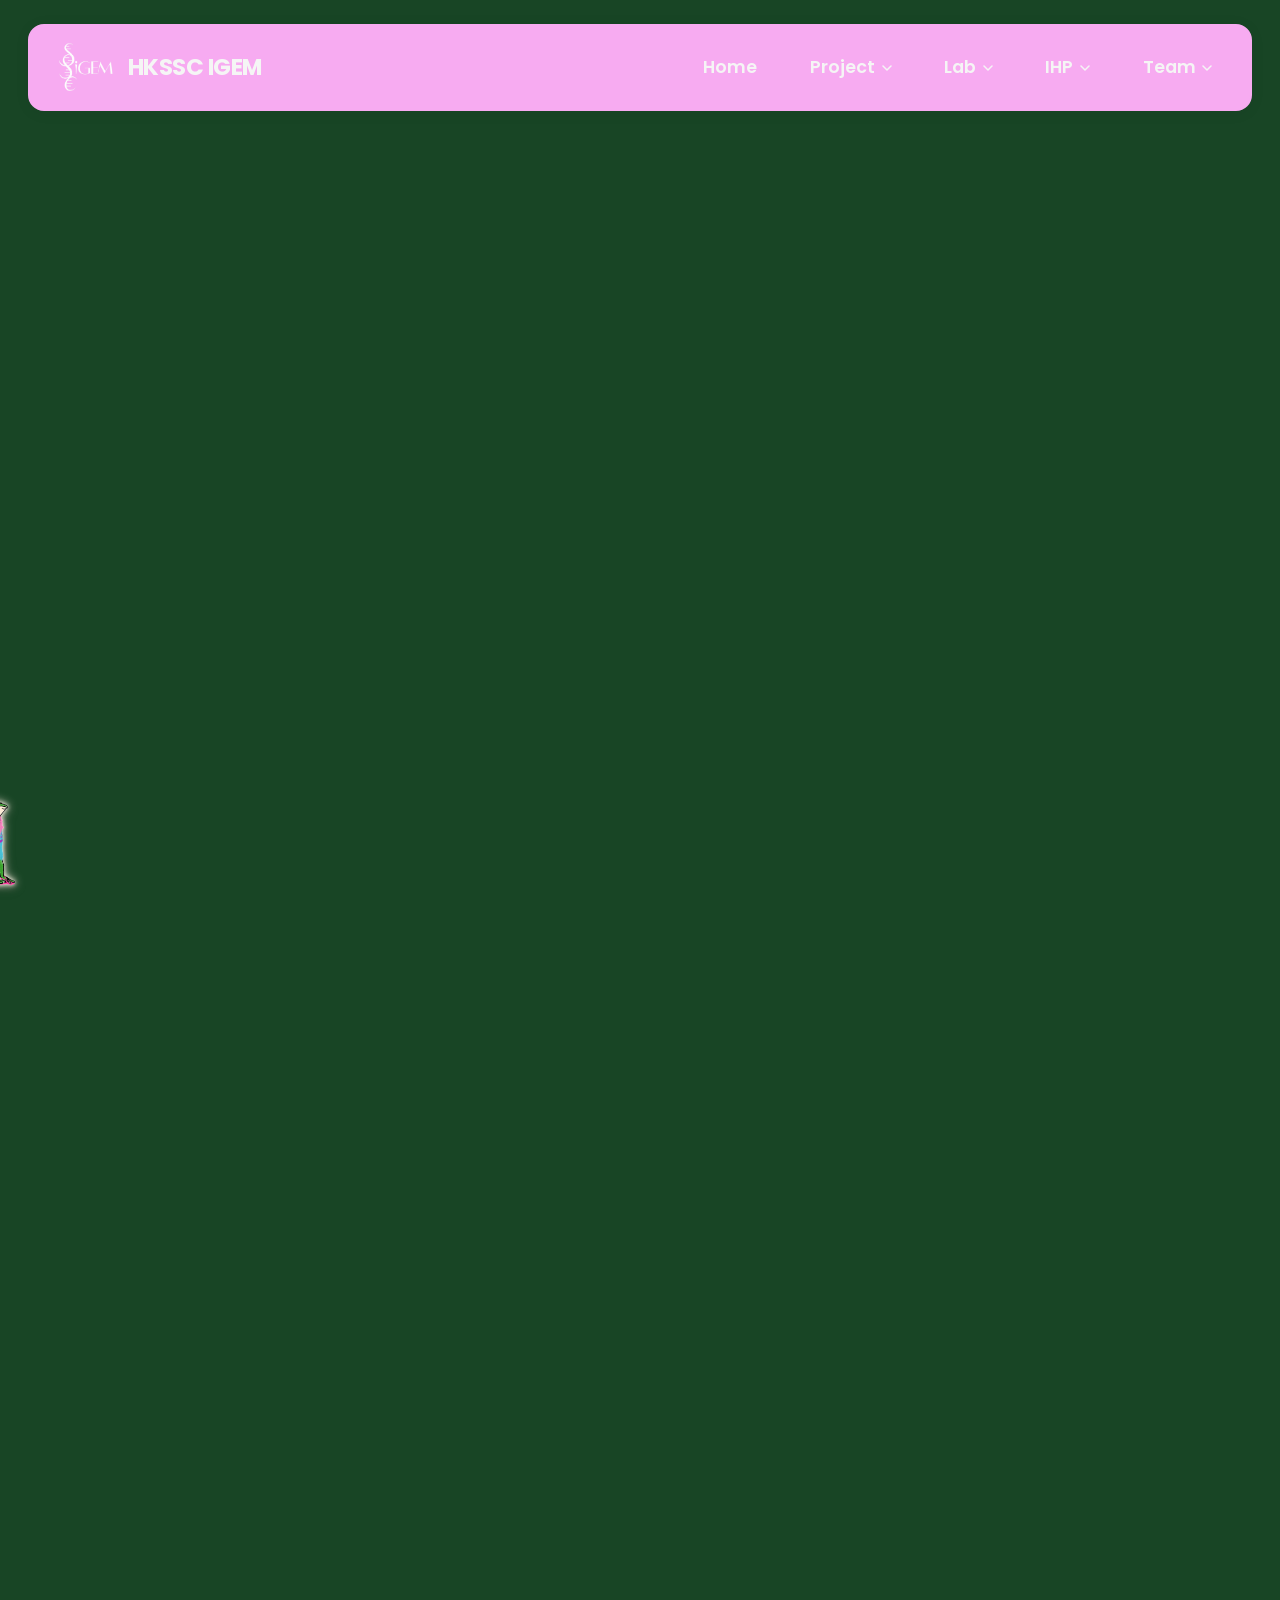
<file: index.html>
<!DOCTYPE html>
<html lang="en">
<head>
  <meta charset="UTF-8">
  <meta name="viewport" content="width=device-width, initial-scale=1.0">
  <title>iGEM Wiki</title>
  <link rel="stylesheet" href="style.css">
</head>
<body>

  <div id="progressBar">
    <img id="progressIcon" src="" alt="">
  </div>

  <div class="nav-fixed" id="navbar">
    <div class="nav-component">
      <div class="nav-container" id="navContainer">

        <a href="index.html" class="nav-brand">
          <img src="logo.png" alt="Team Logo" class="nav-logo">
          <span class="nav-title"></span>
        </a>

        <div class="nav-menu-wrapper" id="navMenu">

          <a href="#" class="nav-link">Home</a>

          <div class="nav-dropdown">
            <button class="nav-dropdown-toggle">
              Project
              <svg class="nav-dropdown-arrow" viewBox="0 0 10 10">
                <path d="M1 3l4 4 4-4" stroke="currentColor" stroke-width="1.5" fill="none" stroke-linecap="round" stroke-linejoin="round"/>
              </svg>
            </button>
            <div class="nav-dropdown-menu">
              <a href="#" class="nav-dropdown-link">Description</a>
              <a href="#" class="nav-dropdown-link">Contribution</a>
              <a href="#" class="nav-dropdown-link">Safety</a>
            </div>
          </div>

          <div class="nav-dropdown">
            <button class="nav-dropdown-toggle">
              Lab
              <svg class="nav-dropdown-arrow" viewBox="0 0 10 10">
                <path d="M1 3l4 4 4-4" stroke="currentColor" stroke-width="1.5" fill="none" stroke-linecap="round" stroke-linejoin="round"/>
              </svg>
            </button>
            <div class="nav-dropdown-menu">
              <a href="#" class="nav-dropdown-link">Engineering</a>
              <a href="#" class="nav-dropdown-link">Modelling</a>
              <a href="#" class="nav-dropdown-link">Parts</a>
              <a href="#" class="nav-dropdown-link">Results</a>
            </div>
          </div>

          <div class="nav-dropdown">
            <button class="nav-dropdown-toggle">
              IHP
              <svg class="nav-dropdown-arrow" viewBox="0 0 10 10">
                <path d="M1 3l4 4 4-4" stroke="currentColor" stroke-width="1.5" fill="none" stroke-linecap="round" stroke-linejoin="round"/>
              </svg>
            </button>
            <div class="nav-dropdown-menu">
              <a href="#" class="nav-dropdown-link">IHP</a>
              <a href="#" class="nav-dropdown-link">Education</a>
              <a href="#" class="nav-dropdown-link">Software</a>
            </div>
          </div>

          <div class="nav-dropdown">
            <button class="nav-dropdown-toggle">
              Team
              <svg class="nav-dropdown-arrow" viewBox="0 0 10 10">
                <path d="M1 3l4 4 4-4" stroke="currentColor" stroke-width="1.5" fill="none" stroke-linecap="round" stroke-linejoin="round"/>
              </svg>
            </button>
            <div class="nav-dropdown-menu">
              <a href="members.html" class="nav-dropdown-link">Members</a>
              <a href="#" class="nav-dropdown-link">Attribution</a>
            </div>
          </div>
        </div>

        <button class="nav-hamburger" id="navHamburger" aria-label="Toggle menu">
          <span class="nav-hamburger-line"></span>
          <span class="nav-hamburger-line"></span>
          <span class="nav-hamburger-line"></span>
        </button>
      </div>
    </div>
  </div>

  <script src="theme.js"></script>
  <script>
    document.querySelector('.nav-title').textContent = window.APP_TITLE;

    (function () {
      var bar     = document.getElementById('progressBar');
      var icon    = document.getElementById('progressIcon');
      var ticking = false;

      var frames   = window.PROGRESS_ICONS || [];
      var step     = window.PROGRESS_STEP || 170;
      var advances = window.PROGRESS_ADVANCES || 0;

      frames.forEach(function (src) {
        var img = new Image();
        img.src = src;
      });

      if (frames.length) {
        icon.src = frames[0];
        icon.dataset.idx = '0';
      }

      function updateWidth() {
        var scrollTop = window.scrollY;
        var docHeight = document.documentElement.scrollHeight - window.innerHeight;
        var pct = docHeight > 0 ? (scrollTop / docHeight) * 100 : 0;
        bar.style.width = Math.min(pct, 100) + '%';

        if (frames.length) {
          var stepCount = advances > 0 && docHeight > 0
            ? Math.floor((scrollTop / docHeight) * advances)
            : Math.floor(scrollTop / step);
          var idx = stepCount % frames.length;
          if (icon.dataset.idx !== String(idx)) {
            icon.src = frames[idx];
            icon.dataset.idx = String(idx);
          }
        }

        ticking = false;
      }

      function onScroll() {
        if (!ticking) {
          window.requestAnimationFrame(updateWidth);
          ticking = true;
        }
      }

      updateWidth();
      window.addEventListener('scroll', onScroll, { passive: true });
    })();

    (function () {
      var hamburger = document.getElementById('navHamburger');
      var menu = document.getElementById('navMenu');
      var container = document.getElementById('navContainer');

      hamburger.addEventListener('click', function () {
        var isOpen = menu.classList.toggle('show');
        container.classList.toggle('menu-open', isOpen);
      });
    })();

    (function () {
      document.querySelectorAll('.nav-dropdown').forEach(function (dd) {
        var toggle = dd.querySelector('.nav-dropdown-toggle');
        toggle.addEventListener('click', function (e) {
          if (window.innerWidth <= 991 || window.matchMedia('(hover: none), (pointer: coarse), (any-pointer: coarse)').matches) {
            e.preventDefault();
            var isOpen = dd.classList.toggle('open');
            toggle.setAttribute('aria-expanded', String(isOpen));
          }
        });
      });
    })();
  </script>

</body>
</html>
</file>
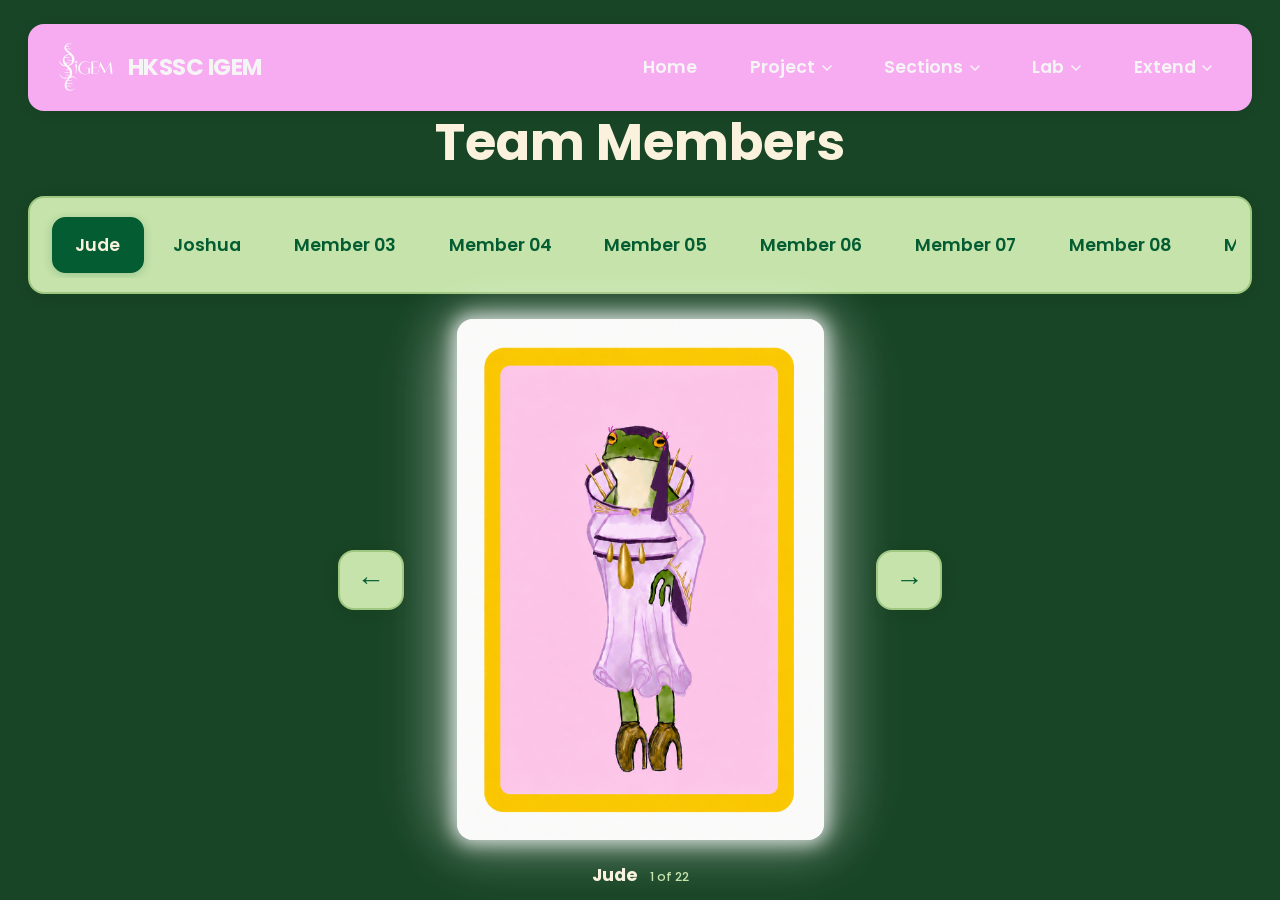
<file: members.html>
<!DOCTYPE html>
<html lang="en">
<head>
  <meta charset="UTF-8">
  <meta name="viewport" content="width=device-width, initial-scale=1.0">
  <title>Team Members - iGEM Wiki</title>
  <link rel="stylesheet" href="style.css">
</head>
<body class="members-page">

  <div class="nav-fixed" id="navbar">
    <div class="nav-component">
      <div class="nav-container" id="navContainer">

        <a href="index.html" class="nav-brand">
          <img src="logo.png" alt="Team Logo" class="nav-logo">
          <span class="nav-title"></span>
        </a>

        <div class="nav-menu-wrapper" id="navMenu">

          <a href="index.html" class="nav-link">Home</a>

          <div class="nav-dropdown">
            <button class="nav-dropdown-toggle">
              Project
              <svg class="nav-dropdown-arrow" viewBox="0 0 10 10">
                <path d="M1 3l4 4 4-4" stroke="currentColor" stroke-width="1.5" fill="none" stroke-linecap="round" stroke-linejoin="round"/>
              </svg>
            </button>
            <div class="nav-dropdown-menu">
              <a href="#" class="nav-dropdown-link">Team</a>
              <a href="#" class="nav-dropdown-link">Members</a>
              <a href="#" class="nav-dropdown-link">Description</a>
            </div>
          </div>

          <div class="nav-dropdown">
            <button class="nav-dropdown-toggle">
              Sections
              <svg class="nav-dropdown-arrow" viewBox="0 0 10 10">
                <path d="M1 3l4 4 4-4" stroke="currentColor" stroke-width="1.5" fill="none" stroke-linecap="round" stroke-linejoin="round"/>
              </svg>
            </button>
            <div class="nav-dropdown-menu">
              <a href="#" class="nav-dropdown-link">Engineering</a>
              <a href="#" class="nav-dropdown-link">iHP</a>
              <a href="#" class="nav-dropdown-link">Education</a>
              <a href="#" class="nav-dropdown-link">Safety</a>
              <a href="#" class="nav-dropdown-link">Contribution</a>
            </div>
          </div>

          <div class="nav-dropdown">
            <button class="nav-dropdown-toggle">
              Lab
              <svg class="nav-dropdown-arrow" viewBox="0 0 10 10">
                <path d="M1 3l4 4 4-4" stroke="currentColor" stroke-width="1.5" fill="none" stroke-linecap="round" stroke-linejoin="round"/>
              </svg>
            </button>
            <div class="nav-dropdown-menu">
              <a href="#" class="nav-dropdown-link">Modeling</a>
              <a href="#" class="nav-dropdown-link">Parts</a>
              <a href="#" class="nav-dropdown-link">Results</a>
              <a href="#" class="nav-dropdown-link">Software</a>
            </div>
          </div>

          <div class="nav-dropdown">
            <button class="nav-dropdown-toggle">
              Extend
              <svg class="nav-dropdown-arrow" viewBox="0 0 10 10">
                <path d="M1 3l4 4 4-4" stroke="currentColor" stroke-width="1.5" fill="none" stroke-linecap="round" stroke-linejoin="round"/>
              </svg>
            </button>
            <div class="nav-dropdown-menu">
              <a href="members.html" class="nav-dropdown-link">Team Members</a>
              <a href="#" class="nav-dropdown-link">Attribution</a>
            </div>
          </div>
        </div>

        <button class="nav-hamburger" id="navHamburger" aria-label="Toggle menu">
          <span class="nav-hamburger-line"></span>
          <span class="nav-hamburger-line"></span>
          <span class="nav-hamburger-line"></span>
        </button>
      </div>
    </div>
  </div>

  <main class="cards-page">
    <div class="cards-page-header">
      <h1>Team Members</h1>
    </div>

    <section class="member-browser" id="memberBrowser" aria-label="Team member card browser">
      <div class="member-picker-shell">
        <div class="member-name-list" id="memberNameList" role="tablist" aria-label="Choose a team member"></div>
      </div>

      <div class="member-carousel">
        <button class="carousel-nav carousel-nav--previous" id="previousMember" type="button" aria-label="Show previous team member">
          <span aria-hidden="true">&#8592;</span>
        </button>

        <div class="cards-grid" id="cardsGrid" aria-live="polite"></div>

        <button class="carousel-nav carousel-nav--next" id="nextMember" type="button" aria-label="Show next team member">
          <span aria-hidden="true">&#8594;</span>
        </button>
      </div>

      <div class="member-carousel-footer">
        <div class="member-current">
          <strong id="activeMemberName">Jude</strong>
          <span id="memberPosition">1 of 22</span>
        </div>
      </div>
    </section>
  </main>

  <script src="theme.js"></script>
  <script>
    document.querySelector('.nav-title').textContent = window.APP_TITLE;

    /* ── mobile hamburger ── */
    (function () {
      var hamburger = document.getElementById('navHamburger');
      var menu = document.getElementById('navMenu');
      var container = document.getElementById('navContainer');
      hamburger.addEventListener('click', function () {
        var isOpen = menu.classList.toggle('show');
        container.classList.toggle('menu-open', isOpen);
      });
    })();

    /* ── mobile dropdown accordion ── */
    (function () {
      document.querySelectorAll('.nav-dropdown').forEach(function (dd) {
        dd.querySelector('.nav-dropdown-toggle').addEventListener('click', function (e) {
          if (window.innerWidth <= 991 || window.matchMedia('(hover: none), (pointer: coarse), (any-pointer: coarse)').matches) {
            e.preventDefault();
            var isOpen = dd.classList.toggle('open');
            this.setAttribute('aria-expanded', String(isOpen));
          }
        });
      });
    })();
  </script>

  <script>
    /* ── generate the 22-member card carousel ── */
    var members = [{
      name: 'Jude',
      department: 'Software',
      introduction: 'Hi, I\'m Jude from Software. I love to read, code, and spend time outdoors. Don\'t worry, I never forget to touch grass! Hope you like this wiki!',
      photo: 'jude-photo.jpg',
      cardFront: 'member-card-front.png',
      cardBack: 'jude-card-back.png',
      cardBackAlt: 'Illustrated frog character card for Jude'
    }, {
      name: 'Joshua',
      department: 'Software',
      introduction: 'Hey, I am Joshua, a member of the software team. I like to read, write, play video games, and freeload on iGEM work (joking).',
      photo: 'joshua-photo.jpg',
      cardFront: 'member-card-front.png',
      cardBack: 'jude-card-back.png',
      cardBackAlt: 'Illustrated frog character card back for Joshua'
    }];
    var placeholderIndex;

    function formatMemberNumber(number) {
      return number < 10 ? '0' + number : String(number);
    }

    for (placeholderIndex = 3; placeholderIndex <= 22; placeholderIndex++) {
      members.push({
        name: 'Member ' + formatMemberNumber(placeholderIndex),
        department: 'Profile coming soon',
        introduction: 'This teammate\'s card will be revealed soon.'
      });
    }

    var grid = document.getElementById('cardsGrid');
    var nameList = document.getElementById('memberNameList');
    var memberBrowser = document.getElementById('memberBrowser');
    var previousButton = document.getElementById('previousMember');
    var nextButton = document.getElementById('nextMember');
    var activeMemberName = document.getElementById('activeMemberName');
    var memberPosition = document.getElementById('memberPosition');
    var reduceMotion = window.matchMedia('(prefers-reduced-motion: reduce)').matches;
    var currentMemberIndex = 0;
    var cards = [];
    var nameButtons = [];

    members.forEach(function (member, index) {
      var i = index + 1;
      var card = document.createElement('div');
      card.className = 'pokecard';
      card.setAttribute('role', 'button');
      card.setAttribute('tabindex', index === 0 ? '0' : '-1');
      card.setAttribute('aria-pressed', 'false');
      card.setAttribute('aria-hidden', index === 0 ? 'false' : 'true');

      if (member.photo) {
        card.className += ' pokecard--profile';
        if (member.cardBack) {
          card.className += ' pokecard--custom-back';
        }
        card.setAttribute('aria-label', 'Flip ' + member.name + '\'s member card');
        card.innerHTML =
          '<div class="pokecard-inner">' +
            '<div class="pokecard-back">' +
              (member.cardBack
                ? '<img class="member-card-art" src="'+ member.cardBack +'" alt="'+ member.cardBackAlt +'" draggable="false">'
                : '<div class="pokeball-top"></div><div class="pokeball-band"></div><div class="pokeball-circle"></div><div class="pokeball-dots"></div>') +
            '</div>' +
            '<div class="pokecard-front">' +
              '<img class="member-card-art" src="'+ member.cardFront +'" alt="" draggable="false">' +
              '<div class="member-photo-frame">' +
                '<img src="'+ member.photo +'" alt="'+ member.name +', '+ member.department +' team member" loading="lazy" decoding="async" draggable="false">' +
              '</div>' +
              '<div class="member-profile-copy">' +
                '<div class="member-profile-name">'+ member.name +'</div>' +
                '<div class="member-profile-role">'+ member.department +'</div>' +
                '<p class="member-profile-intro">'+ member.introduction +'</p>' +
              '</div>' +
            '</div>' +
          '</div>';
      } else {
        card.setAttribute('aria-label', 'Flip ' + member.name + '\'s card');
        card.innerHTML =
          '<div class="pokecard-inner">' +
            '<div class="pokecard-back">' +
              '<div class="pokeball-top"></div>' +
              '<div class="pokeball-band"></div>' +
              '<div class="pokeball-circle"></div>' +
              '<div class="pokeball-dots"></div>' +
            '</div>' +
            '<div class="pokecard-front">' +
              '<div class="card-avatar" style="background:hsl('+ (i * 18) +',65%,55%)">' +
                '<span>'+ formatMemberNumber(i) +'</span>' +
              '</div>' +
              '<div class="card-name">'+ member.name +'</div>' +
              '<div class="card-role">'+ member.department +'</div>' +
              '<div class="card-tagline">'+ member.introduction +'</div>' +
            '</div>' +
          '</div>';
      }

      if (index === 0) {
        card.className += ' is-active';
      }

      grid.appendChild(card);
      cards.push(card);

      var nameButton = document.createElement('button');
      nameButton.className = 'member-name-button';
      nameButton.type = 'button';
      nameButton.id = 'member-tab-' + index;
      nameButton.setAttribute('role', 'tab');
      nameButton.setAttribute('aria-selected', index === 0 ? 'true' : 'false');
      nameButton.setAttribute('aria-controls', 'cardsGrid');
      nameButton.setAttribute('tabindex', index === 0 ? '0' : '-1');
      nameButton.textContent = member.name;
      nameButton.addEventListener('click', function () {
        showMember(index, index >= currentMemberIndex ? 1 : -1);
      });
      nameList.appendChild(nameButton);
      nameButtons.push(nameButton);
    });

    function showMember(index, direction) {
      var nextIndex = (index + members.length) % members.length;
      var activeCard;
      var animationClass = direction < 0 ? 'card-enter-previous' : 'card-enter-next';

      if (nextIndex === currentMemberIndex && cards[nextIndex].classList.contains('is-active')) {
        return;
      }

      cards.forEach(function (card, cardIndex) {
        var isActive = cardIndex === nextIndex;
        card.classList.remove('is-active', 'card-enter-next', 'card-enter-previous', 'flipped');
        card.style.transform = '';
        card.setAttribute('aria-hidden', isActive ? 'false' : 'true');
        card.setAttribute('aria-pressed', 'false');
        card.setAttribute('tabindex', isActive ? '0' : '-1');
      });

      nameButtons.forEach(function (button, buttonIndex) {
        var isSelected = buttonIndex === nextIndex;
        button.setAttribute('aria-selected', isSelected ? 'true' : 'false');
        button.setAttribute('tabindex', isSelected ? '0' : '-1');
      });

      activeCard = cards[nextIndex];
      activeCard.classList.add('is-active');
      if (!reduceMotion) {
        activeCard.classList.add(animationClass);
      }

      currentMemberIndex = nextIndex;
      activeMemberName.textContent = members[nextIndex].name;
      memberPosition.textContent = (nextIndex + 1) + ' of ' + members.length;
      nameButtons[nextIndex].scrollIntoView({
        behavior: reduceMotion ? 'auto' : 'smooth',
        block: 'nearest',
        inline: 'nearest'
      });
    }

    previousButton.addEventListener('click', function () {
      showMember(currentMemberIndex - 1, -1);
    });

    nextButton.addEventListener('click', function () {
      showMember(currentMemberIndex + 1, 1);
    });

    memberBrowser.addEventListener('keydown', function (e) {
      var moveNameFocus = e.target && e.target.getAttribute && e.target.getAttribute('role') === 'tab';

      if (e.key === 'ArrowLeft') {
        e.preventDefault();
        showMember(currentMemberIndex - 1, -1);
      } else if (e.key === 'ArrowRight') {
        e.preventDefault();
        showMember(currentMemberIndex + 1, 1);
      } else if (e.key === 'Home') {
        e.preventDefault();
        showMember(0, -1);
      } else if (e.key === 'End') {
        e.preventDefault();
        showMember(members.length - 1, 1);
      }

      if (moveNameFocus && (e.key === 'ArrowLeft' || e.key === 'ArrowRight' || e.key === 'Home' || e.key === 'End')) {
        nameButtons[currentMemberIndex].focus();
      }
    });

    /* ── 3D tilt on cursor position (desktop only) ── */
    var hasHover = window.matchMedia('(hover: hover)').matches;

    document.querySelectorAll('.pokecard').forEach(function (card) {
      if (hasHover) {
        card.addEventListener('mousemove', function (e) {
          var rect = this.getBoundingClientRect();
          var x = e.clientX - rect.left - rect.width / 2;
          var y = e.clientY - rect.top - rect.height / 2;
          var rX = (y / rect.height) * -10;
          var rY = (x / rect.width) * 10;
          this.style.transform = 'perspective(800px) rotateX('+ rX +'deg) rotateY('+ rY +'deg) scale(1.03)';
        });

        card.addEventListener('mouseleave', function () {
          this.style.transform = 'perspective(800px) rotateX(0) rotateY(0) scale(1)';
        });
      }

      function toggleCard() {
        var isFlipped = this.classList.toggle('flipped');
        this.setAttribute('aria-pressed', String(isFlipped));
      }

      card.addEventListener('click', toggleCard);
      card.addEventListener('keydown', function (e) {
        if (e.key === 'Enter' || e.key === ' ') {
          e.preventDefault();
          toggleCard.call(this);
        }
      });
    });
  </script>

</body>
</html>
</file>
<file: style.css>
@import url('https://fonts.googleapis.com/css2?family=Poppins:wght@400;500;600;700&display=swap');

/* ─── Fallback defaults (overridden by theme.js) ─── */
:root {
  --nav-bg: #faf2dD;
  --nav-border: #e4dcc0;
  --nav-text: #1a1a1a;
  --nav-accent: #ff9140;
  --nav-accent-hover: #ef7919;
  --nav-accent-light: #ffc053;
  --nav-title: #045c32;
  --nav-hover-bg: #fff8e7;
}

/* ─── Reset ─── */
* {
  margin: 0;
  padding: 0;
  box-sizing: border-box;
}

body {
  font-family: 'Poppins', sans-serif;
  background: #184525;
  background-attachment: fixed;
  min-height: 200vh;
  overflow-x: hidden;
  -webkit-font-smoothing: antialiased;
  -moz-osx-font-smoothing: grayscale;
}

body.members-page {
  width: 100%;
  height: 100dvh;
  min-height: 100dvh;
  overflow: hidden;
}

/* ─── Progress Bar ─── */
#progressBar {
  position: fixed;
  bottom: env(safe-area-inset-bottom, 0px);
  left: 0;
  height: 5px;
  width: 0%;
  background: var(--progress-color, var(--nav-accent));
  transition: width 0.2s ease;
  z-index: 1001;
  box-shadow: 0 0 10px var(--progress-color, var(--nav-accent)),
              0 0 20px var(--progress-color, var(--nav-accent)),
              0 0 40px var(--progress-color, var(--nav-accent));
}

#progressIcon {
  position: absolute;
  bottom: 14px;
  right: 4px;
  transform: translateX(50%);
  width: auto;
  height: 88px;
  pointer-events: none;
  filter: drop-shadow(0 0 2px rgba(255, 248, 231, 0.95))
          drop-shadow(0 0 4px rgba(255, 248, 231, 0.8))
          drop-shadow(0 2px 3px rgba(0, 0, 0, 0.3));
}

@media (max-width: 600px) {
  #progressIcon { height: 64px; }
}

/* ─── Navbar fixed wrapper ─── */
.nav-fixed {
  position: fixed;
  top: 0;
  left: 0;
  right: 0;
  z-index: 999;
}

/* ─── Nav component (centering) ─── */
.nav-component {
  max-width: 84rem;
  margin: 1.5rem auto 0;
  padding: 0 1.75rem;
  position: relative;
}

/* ─── Floating pill container ─── */
.nav-container {
  border: 2px solid var(--nav-border);
  background: var(--nav-bg);
  border-radius: 1rem;
  display: flex;
  align-items: center;
  justify-content: space-between;
  padding: 0.85rem 0.9rem 0.85rem 1.75rem;
  position: relative;
  transition: border-radius 0.25s, border-color 0.25s, box-shadow 0.3s;
  box-shadow: 0 2px 16px rgba(0, 0, 0, 0.05);
}

/* ─── Brand (logo + title) ─── */
.nav-brand {
  display: flex;
  align-items: center;
  gap: 0.85rem;
  text-decoration: none;
  flex-shrink: 0;
}

.nav-logo {
  width: auto;
  height: 3.5rem;
  max-width: 6.5rem;
  object-fit: contain;
}

.nav-title {
  color: var(--nav-title);
  font-family: 'Poppins', sans-serif;
  font-weight: 700;
  font-size: 1.45rem;
  white-space: nowrap;
  line-height: 1.2;
  letter-spacing: -0.02em;
}

/* ─── Menu wrapper ─── */
.nav-menu-wrapper {
  display: flex;
  align-items: center;
  justify-content: center;
  gap: 0.35rem;
  height: 100%;
  font-family: 'Poppins', sans-serif;
  font-weight: 600;
  font-size: 1.1rem;
}

/* ─── Simple nav link ─── */
.nav-link {
  font-family: 'Poppins', sans-serif;
  color: var(--nav-text);
  background: transparent;
  border: 2px solid transparent;
  border-radius: 0.85rem;
  padding: 0.9rem 1.35rem;
  text-decoration: none;
  line-height: 1.3;
  transition: transform 0.2s cubic-bezier(0.34, 1.56, 0.64, 1),
              background-color 0.3s,
              color 0.3s,
              border-color 0.3s,
              box-shadow 0.3s;
  white-space: nowrap;
}

.nav-link:hover {
  background: var(--nav-accent-hover);
  color: var(--nav-bg);
  border-color: var(--nav-accent-hover);
  transform: scale(1.06) translateY(-2px);
  box-shadow: 0 0 28px rgba(255, 255, 255, 0.75);
}

/* ─── Dropdown wrapper ─── */
.nav-dropdown {
  position: relative;
}

/* ─── Dropdown toggle ─── */
.nav-dropdown-toggle {
  font-family: 'Poppins', sans-serif;
  display: flex;
  align-items: center;
  gap: 0.4rem;
  background: transparent;
  border: 2px solid transparent;
  border-radius: 0.85rem;
  padding: 0.9rem 1.35rem;
  color: var(--nav-text);
  font-weight: 600;
  font-size: 1.1rem;
  cursor: pointer;
  line-height: 1.3;
  white-space: nowrap;
  transition: transform 0.2s cubic-bezier(0.34, 1.56, 0.64, 1),
              background-color 0.3s,
              color 0.3s,
              border-color 0.3s,
              box-shadow 0.3s;
}

.nav-dropdown-toggle:hover {
  background: var(--nav-accent-hover);
  color: var(--nav-bg);
  border-color: var(--nav-accent-hover);
  transform: scale(1.06) translateY(-2px);
  box-shadow: 0 0 28px rgba(255, 255, 255, 0.75);
}

.nav-dropdown-arrow {
  width: 10px;
  height: 10px;
  transition: transform 0.3s ease;
}

.nav-dropdown:hover .nav-dropdown-arrow {
  transform: rotate(180deg);
}

/* ─── Dropdown bridge ─── */
.nav-dropdown::after {
  content: '';
  position: absolute;
  top: 100%;
  left: 0;
  width: 100%;
  height: 10px;
  background: transparent;
  z-index: 1003;
}

/* ─── Dropdown menu (iGEM-style: orange bg, cream text) ─── */
.nav-dropdown-menu {
  position: absolute;
  top: calc(100% + 8px);
  left: 0;
  z-index: 1002;
  border: 2px solid var(--nav-accent-hover);
  background: var(--nav-accent-hover);
  border-radius: 0.85rem;
  min-width: 14rem;
  padding: 0.5rem 0;
  opacity: 0;
  transform: translateY(-4px);
  pointer-events: none;
  transition: opacity 0.25s ease, transform 0.25s ease;
  box-shadow: 0 12px 32px rgba(0, 0, 0, 0.12);
}

.nav-dropdown:hover .nav-dropdown-menu {
  opacity: 1;
  transform: translateY(0);
  pointer-events: auto;
}

/* Touch devices use a persistent tap-to-toggle state instead of hover. */
@media (hover: none), (pointer: coarse), (any-pointer: coarse) {
  .nav-dropdown:hover .nav-dropdown-arrow {
    transform: none;
  }

  .nav-dropdown:hover .nav-dropdown-menu {
    opacity: 0;
    transform: translateY(-4px);
    pointer-events: none;
  }

  .nav-dropdown.open .nav-dropdown-arrow {
    transform: rotate(180deg);
  }

  .nav-dropdown.open .nav-dropdown-menu {
    opacity: 1;
    transform: translateY(0);
    pointer-events: auto;
  }
}

.nav-dropdown-link {
  font-family: 'Poppins', sans-serif;
  display: block;
  padding: 0.7rem 1.5rem;
  color: var(--nav-bg);
  text-decoration: none;
  font-weight: 500;
  font-size: 0.95rem;
  transition: color 0.25s, background-color 0.25s, padding-left 0.25s;
  white-space: nowrap;
}

.nav-dropdown-link:hover {
  background: rgba(0, 0, 0, 0.15);
  padding-left: 1.9rem;
}

/* ─── Hamburger ─── */
.nav-hamburger {
  display: none;
  flex-direction: column;
  justify-content: center;
  align-items: flex-end;
  gap: var(--h-gap, 0.4rem);
  border: none;
  background: none;
  cursor: pointer;
  padding: 0.5rem;
  z-index: 1001;
  --h-thickness: 0.15rem;
  --h-gap: 0.4rem;
}

.nav-hamburger-line {
  display: block;
  width: 26px;
  height: var(--h-thickness);
  background: var(--nav-text);
  border-radius: 0.1rem;
  transition: all 0.25s ease;
}

.nav-hamburger-line:nth-child(2) {
  width: 65%;
}

.nav-hamburger-line:nth-child(3) {
  width: 85%;
}

.nav-hamburger:hover .nav-hamburger-line:nth-child(2) {
  width: 80%;
}

.nav-hamburger:hover .nav-hamburger-line:nth-child(3) {
  width: 65%;
}

/* ─── Mobile (≤991px) ─── */
@media (max-width: 991px) {
  .nav-component {
    max-width: none;
    margin-top: 0.5rem;
    padding: 0 1.25rem;
  }

  .nav-container {
    padding: 0.7rem 1.2rem;
    border-radius: 0.85rem;
  }

  .nav-container.menu-open {
    border-bottom-color: transparent;
    border-bottom-left-radius: 0;
    border-bottom-right-radius: 0;
  }

  .nav-logo {
    height: 2.75rem;
    max-width: 5.5rem;
  }

  .nav-title {
    font-size: 1.2rem;
  }

  .nav-hamburger {
    display: flex;
  }

  .nav-menu-wrapper {
    display: none;
    position: absolute;
    top: 100%;
    left: -2px;
    right: -2px;
    border: 2px solid var(--nav-border);
    border-top: none;
    background: var(--nav-bg);
    border-radius: 0 0 0.85rem 0.85rem;
    flex-direction: column;
    align-items: stretch;
    padding: 0.5rem 1.2rem 1.2rem;
    gap: 0;
    z-index: 1000;
    max-height: 85vh;
    overflow-y: auto;
  }

  .nav-menu-wrapper.show {
    display: flex;
  }

  .nav-link {
    border: none;
    border-bottom: 1.5px solid var(--nav-border);
    border-radius: 0;
    padding: 0.95rem 0.4rem;
    font-size: 1.15rem;
  }

  .nav-link:hover {
    background: transparent;
    color: var(--nav-accent);
    border-color: var(--nav-border);
    box-shadow: none;
    transform: none;
  }

  .nav-dropdown-toggle {
    border: none;
    border-bottom: 1.5px solid var(--nav-border);
    border-radius: 0;
    padding: 0.95rem 0.4rem;
    font-size: 1.15rem;
    width: 100%;
    justify-content: space-between;
  }

  .nav-dropdown-toggle:hover {
    background: transparent;
    color: var(--nav-accent);
    border-color: var(--nav-border);
    box-shadow: none;
    transform: none;
  }

  .nav-dropdown::after {
    display: none;
  }

  .nav-dropdown-arrow {
    width: 13px;
    height: 13px;
  }

  .nav-dropdown-menu {
    position: static;
    border: none;
    background: var(--nav-bg);
    box-shadow: none;
    opacity: 1;
    transform: none;
    pointer-events: auto;
    max-height: 0;
    overflow: hidden;
    padding: 0;
    margin-top: 0;
    transition: max-height 0.35s ease, padding 0.35s ease;
    border-radius: 0;
    min-width: auto;
  }

  .nav-dropdown:hover .nav-dropdown-menu {
    opacity: 1;
    transform: none;
    max-height: 0;
  }

  .nav-dropdown.open .nav-dropdown-menu {
    max-height: 600px;
    padding: 0.25rem 0 0.75rem;
  }

  .nav-dropdown.open .nav-dropdown-arrow {
    transform: rotate(180deg);
  }

  .nav-dropdown-link {
    padding: 0.7rem 1.2rem;
    font-size: 1.05rem;
    color: var(--nav-text);
  }

  .nav-dropdown-link:hover {
    padding-left: 1.6rem;
    color: var(--nav-accent);
  }
}

/* ─── Small mobile ─── */
@media (max-width: 767px) {
  .nav-component {
    margin-top: 0.5rem;
    padding: 0 0.75rem;
  }

  .nav-container {
    padding: 0.6rem 1rem;
  }

  .nav-logo {
    height: 2.5rem;
    max-width: 5rem;
  }

  .nav-title {
    font-size: 1.1rem;
  }
}

/* ═══════════════════════════════════════════════
   POKEMON-STYLE TEAM CARDS
   ═══════════════════════════════════════════════ */

.cards-page {
  display: flex;
  flex-direction: column;
  height: 100dvh;
  min-height: 0;
  padding-top: 6.5rem;
  padding-bottom: 0.75rem;
  overflow: hidden;
  max-width: 90rem;
  margin: 0 auto;
}

.cards-page-header {
  flex: 0 0 auto;
  text-align: center;
  padding: 0.75rem 1.5rem 1rem;
}

.cards-page-header h1 {
  font-family: 'Poppins', sans-serif;
  font-size: clamp(2rem, 4vw, 3.25rem);
  font-weight: 700;
  color: #faf2dD;
  line-height: 1.05;
  margin-bottom: 0.65rem;
}

.cards-page-header p {
  font-family: 'Poppins', sans-serif;
  font-size: clamp(0.92rem, 1.6vw, 1.08rem);
  color: #c5e3aa;
  font-weight: 500;
}

/* ─── One-at-a-time member browser ─── */
.member-browser {
  --member-control-bg: #c5e3aa;
  --member-control-border: #9ec77f;
  --member-control-text: #045c32;
  --member-control-active: #045c32;
  --member-control-active-text: #faf2dd;
  display: flex;
  flex: 1 1 auto;
  flex-direction: column;
  min-height: 0;
  padding: 0 1.75rem;
  container-type: size;
}

.member-picker-shell {
  flex: 0 0 auto;
  position: relative;
  width: 100%;
  max-width: 84rem;
  margin: 0 auto;
  padding: 0.85rem 0.9rem;
  overflow: hidden;
  border: 2px solid var(--member-control-border);
  border-radius: 1rem;
  background: var(--member-control-bg);
  box-shadow: 0 2px 16px rgba(0, 0, 0, 0.08);
}

.member-name-list {
  display: flex;
  align-items: center;
  gap: 0.35rem;
  overflow-x: auto;
  padding: 0.35rem 0.45rem;
  scroll-padding-inline: 0.45rem;
  scroll-behavior: smooth;
  scrollbar-width: none;
  -webkit-overflow-scrolling: touch;
}

.member-name-list::-webkit-scrollbar {
  display: none;
}

.member-name-button {
  flex: 0 0 auto;
  padding: 0.9rem 1.35rem;
  border: 2px solid transparent;
  border-radius: 0.85rem;
  background: transparent;
  color: var(--member-control-text);
  font-family: 'Poppins', sans-serif;
  font-size: 1.1rem;
  font-weight: 600;
  line-height: 1.3;
  white-space: nowrap;
  cursor: pointer;
  transition: transform 0.2s cubic-bezier(0.34, 1.56, 0.64, 1),
              background-color 0.3s,
              color 0.3s,
              border-color 0.3s,
              box-shadow 0.3s;
}

.member-name-button:hover {
  border-color: var(--member-control-active);
  background: var(--member-control-active);
  color: var(--member-control-active-text);
  transform: translateY(-2px);
  box-shadow: inset 0 0 0 1px rgba(255, 255, 255, 0.28),
              0 4px 12px rgba(4, 92, 50, 0.24);
}

.member-name-button[aria-selected="true"] {
  border-color: var(--member-control-active);
  background: var(--member-control-active);
  color: var(--member-control-active-text);
  box-shadow: 0 2px 10px rgba(4, 92, 50, 0.22);
}

.member-name-button[aria-selected="true"]:hover {
  box-shadow: inset 0 0 0 1px rgba(255, 255, 255, 0.28),
              0 4px 12px rgba(4, 92, 50, 0.24);
}

.member-name-button:focus-visible,
.carousel-nav:focus-visible {
  outline: 3px solid rgba(255, 255, 255, 0.92);
  outline-offset: 3px;
}

.member-carousel {
  display: grid;
  flex: 1 1 auto;
  min-height: 0;
  grid-template-columns: 4.15rem minmax(17rem, 25rem) 4.15rem;
  grid-template-rows: minmax(0, 1fr);
  justify-content: center;
  align-items: center;
  gap: clamp(0.75rem, 3vw, 2.25rem);
  margin-top: 0.9rem;
}

.cards-grid {
  position: relative;
  width: min(25rem, 70vw);
  width: min(25rem, 53cqh, 100%);
  height: auto;
  aspect-ratio: 1052 / 1495;
  justify-self: center;
  isolation: isolate;
}

/* A steady stage halo fills the visual gap while the card is edge-on. */
.cards-grid::before {
  content: '';
  position: absolute;
  inset: 3% -7%;
  z-index: -1;
  border-radius: 1.5rem;
  background: rgba(255, 255, 255, 0.2);
  filter: blur(30px);
  pointer-events: none;
}

/* ─── Card Wrapper ─── */
.pokecard {
  position: absolute;
  inset: 0;
  opacity: 0;
  visibility: hidden;
  pointer-events: none;
  perspective: 1200px;
  cursor: pointer;
  -webkit-tap-highlight-color: transparent;
  touch-action: manipulation;
  transition: opacity 0.35s ease,
              transform 0.45s cubic-bezier(0.23, 1, 0.32, 1);
  transform-style: preserve-3d;
  -webkit-transform-style: preserve-3d;
}

.pokecard.is-active {
  opacity: 1;
  visibility: visible;
  pointer-events: auto;
}

.pokecard:focus-visible {
  outline: none;
}

.pokecard:focus-visible .pokecard-inner {
  outline: 3px solid rgba(255, 255, 255, 0.95);
  outline-offset: 6px;
}

.pokecard.is-active:active {
  transform: scale(0.985);
  transition: transform 0.1s ease;
}

.pokecard.card-enter-next {
  animation: card-enter-next 0.48s cubic-bezier(0.23, 1, 0.32, 1) both;
}

.pokecard.card-enter-previous {
  animation: card-enter-previous 0.48s cubic-bezier(0.23, 1, 0.32, 1) both;
}

@keyframes card-enter-next {
  from { opacity: 0; transform: translateX(22%) rotate(3deg) scale(0.94); }
  to { opacity: 1; transform: translateX(0) rotate(0) scale(1); }
}

@keyframes card-enter-previous {
  from { opacity: 0; transform: translateX(-22%) rotate(-3deg) scale(0.94); }
  to { opacity: 1; transform: translateX(0) rotate(0) scale(1); }
}

/* ─── Card Inner (flip container) ─── */
.pokecard-inner {
  position: relative;
  width: 100%;
  height: 100%;
  transition: transform 0.6s cubic-bezier(0.23, 1, 0.32, 1);
  transform-style: preserve-3d;
  -webkit-transform-style: preserve-3d;
  border-radius: 1rem;
  will-change: transform;
}

.pokecard.flipped .pokecard-inner {
  transform: rotateY(180deg);
}

/* ─── Card Faces ─── */
.pokecard-back,
.pokecard-front {
  position: absolute;
  inset: 0;
  backface-visibility: hidden;
  -webkit-backface-visibility: hidden;
  border-radius: 1rem;
  overflow: hidden;
  box-shadow: 0 0 18px 5px rgba(255, 255, 255, 0.72),
              0 0 52px 14px rgba(255, 255, 255, 0.3);
}

/* ─── Card Back (Poke Ball) ─── */
.pokecard-back {
  background: linear-gradient(145deg, #2a3eb1, #1e2d8a);
  border: 3px solid #ffd700;
  box-shadow: inset 0 0 40px rgba(0,0,0,0.2),
              0 0 18px 5px rgba(255, 255, 255, 0.72),
              0 0 52px 14px rgba(255, 255, 255, 0.3);
  display: flex;
  align-items: center;
  justify-content: center;
}

.pokecard-back::before {
  content: '';
  position: absolute;
  inset: 0.5rem;
  border: 2px dashed rgba(255,215,0,0.25);
  border-radius: 0.75rem;
  pointer-events: none;
}

/* Top red half */
.pokeball-top {
  position: absolute;
  top: 0;
  left: 0;
  width: 100%;
  height: 50%;
  background: linear-gradient(180deg, #ee1515, #cc0000);
  box-shadow: inset 0 5px 20px rgba(255,255,255,0.15);
}

/* Center black band */
.pokeball-band {
  position: absolute;
  top: calc(50% - 3%);
  left: 0;
  width: 100%;
  height: 6%;
  background: linear-gradient(180deg, #111, #333, #111);
  z-index: 1;
}

/* Center white circle */
.pokeball-circle {
  position: absolute;
  top: 50%;
  left: 50%;
  transform: translate(-50%, -50%);
  width: clamp(32px, 28%, 52px);
  height: clamp(32px, 28%, 52px);
  background: radial-gradient(circle at 40% 40%, #ffffff, #e0e0e0);
  border: clamp(4px, 4%, 7px) solid #1a1a1a;
  border-radius: 50%;
  z-index: 2;
  box-shadow: 0 0 10px rgba(0,0,0,0.3), inset 0 0 8px rgba(0,0,0,0.1);
}

/* Decorative dots pattern on the bottom half */
.pokeball-dots {
  position: absolute;
  bottom: 10%;
  left: 10%;
  right: 10%;
  top: 55%;
  background-image:
    radial-gradient(circle, rgba(255,255,255,0.06) 1px, transparent 1px);
  background-size: 12px 12px;
  pointer-events: none;
}

/* ─── Card Front ─── */
.pokecard-front {
  background: #faf2dD;
  transform: rotateY(180deg) translateZ(1px);
  display: flex;
  flex-direction: column;
  align-items: center;
  justify-content: center;
  padding: 1.5rem 1rem;
  gap: 0.75rem;
  border: 3px solid #e4dcc0;
}

.card-avatar {
  width: 80px;
  height: 80px;
  border-radius: 50%;
  display: flex;
  align-items: center;
  justify-content: center;
  margin-bottom: 0.25rem;
  box-shadow: 0 4px 12px rgba(0,0,0,0.15);
}

.card-avatar span {
  font-family: 'Poppins', sans-serif;
  font-weight: 700;
  font-size: 1.5rem;
  color: #fff;
  text-shadow: 0 1px 3px rgba(0,0,0,0.3);
}

.card-name {
  font-family: 'Poppins', sans-serif;
  font-weight: 700;
  font-size: 1.15rem;
  color: #045c32;
  text-align: center;
}

.card-role {
  font-family: 'Poppins', sans-serif;
  font-weight: 600;
  font-size: 0.85rem;
  color: #ef7919;
  text-transform: uppercase;
  letter-spacing: 0.05em;
}

.card-tagline {
  font-family: 'Poppins', sans-serif;
  font-weight: 400;
  font-size: 0.8rem;
  color: #888;
  text-align: center;
  margin-top: 0.25rem;
}

/* ─── Completed member cards: supplied artwork + editable profile overlay ─── */
.pokecard--profile {
  container-type: inline-size;
}

.pokecard--profile .pokecard-front {
  border: 0;
  background: #fafafa;
}

.pokecard--profile.pokecard--custom-back .pokecard-back {
  border: 0;
  background: #fafafa;
}

.pokecard--custom-back .pokecard-back::before {
  display: none;
}

.pokecard--profile .pokecard-front {
  display: block;
  padding: 0;
}

.member-card-art {
  position: absolute;
  inset: 0;
  display: block;
  width: 100%;
  height: 100%;
  object-fit: fill;
  user-select: none;
  -webkit-user-drag: none;
}

.member-photo-frame {
  position: absolute;
  top: 15.75%;
  left: 14.55%;
  right: 14.55%;
  height: 37.05%;
  overflow: hidden;
  border-radius: 3.5%;
  background: #f7f7f2;
}

.member-photo-frame img {
  display: block;
  width: 100%;
  height: 100%;
  object-fit: cover;
  object-position: 50% 50%;
  transform: scale(1.48);
  transform-origin: 50% 48%;
  user-select: none;
  -webkit-user-drag: none;
}

.member-profile-copy {
  position: absolute;
  top: 54.5%;
  right: 15.5%;
  bottom: 9%;
  left: 15.5%;
  display: flex;
  flex-direction: column;
  align-items: center;
  color: #045c32;
  text-align: center;
}

.member-profile-name {
  font-family: 'Poppins', sans-serif;
  font-size: clamp(0.76rem, 7.2cqw, 1.22rem);
  font-weight: 700;
  line-height: 1.05;
}

.member-profile-role {
  margin-top: 2.2%;
  font-family: 'Poppins', sans-serif;
  font-size: clamp(0.48rem, 4.15cqw, 0.72rem);
  font-weight: 700;
  line-height: 1.15;
  color: #9f6500;
  text-transform: uppercase;
  letter-spacing: 0.08em;
}

.member-profile-intro {
  margin: 4.5% 0 0;
  font-family: 'Poppins', sans-serif;
  font-size: clamp(0.5rem, 3.55cqw, 0.64rem);
  font-weight: 500;
  line-height: 1.38;
  color: #315a3d;
  text-align: left;
}

.carousel-nav {
  display: grid;
  place-items: center;
  width: 4.15rem;
  height: 3.75rem;
  padding: 0;
  border: 2px solid var(--member-control-border);
  border-radius: 1rem;
  background: var(--member-control-bg);
  color: var(--member-control-text);
  font-family: 'Poppins', sans-serif;
  font-size: 1.75rem;
  font-weight: 600;
  line-height: 1;
  cursor: pointer;
  box-shadow: 0 2px 16px rgba(0, 0, 0, 0.08);
  transition: transform 0.2s cubic-bezier(0.34, 1.56, 0.64, 1),
              background-color 0.3s,
              color 0.3s,
              border-color 0.3s,
              box-shadow 0.3s;
}

.carousel-nav:hover {
  border-color: var(--member-control-active);
  background: var(--member-control-active);
  color: var(--member-control-active-text);
  transform: scale(1.06) translateY(-2px);
  box-shadow: 0 0 28px rgba(255, 255, 255, 0.75);
}

.carousel-nav:active {
  transform: scale(0.96);
}

.member-carousel-footer {
  display: flex;
  align-items: center;
  justify-content: center;
  gap: 1.5rem;
  width: min(25rem, 100%);
  flex: 0 0 auto;
  margin: 0.65rem auto 0;
  font-family: 'Poppins', sans-serif;
}

.member-current {
  display: flex;
  align-items: baseline;
  gap: 0.75rem;
  color: #faf2dd;
}

.member-current strong {
  font-size: 1.1rem;
  font-weight: 700;
}

.member-current span {
  font-size: 0.78rem;
  font-weight: 500;
  color: #c5e3aa;
}

@media (max-width: 700px) {
  .cards-page {
    padding-top: 6rem;
    padding-bottom: 0.6rem;
  }

  .cards-page-header {
    padding: 0.5rem 1rem 0.75rem;
  }

  .member-browser {
    padding: 0 0.75rem;
  }

  .member-picker-shell {
    padding: 0.7rem 1.2rem;
    border-radius: 0.85rem;
  }

  .member-carousel {
    grid-template-columns: 2.8rem minmax(0, 21.5rem) 2.8rem;
    gap: 0.5rem;
    margin-top: 0.7rem;
  }

  .carousel-nav {
    width: 2.8rem;
    height: 2.8rem;
    border-radius: 0.85rem;
    font-size: 1.35rem;
  }

  .member-carousel-footer {
    align-items: flex-start;
    margin-top: 0.5rem;
  }
}

@media (max-width: 430px) {
  .cards-page {
    padding-top: 5.5rem;
  }

  .cards-page-header h1 {
    font-size: 1.8rem;
  }

  .cards-page-header p {
    max-width: 19rem;
    margin: 0 auto;
    font-size: 0.86rem;
  }

  .member-picker-shell {
    padding: 0.6rem 1rem;
    border-radius: 0.85rem;
  }

  .member-name-button {
    padding: 0.72rem 1rem;
    font-size: 0.92rem;
  }

  .member-carousel {
    grid-template-columns: 2.55rem minmax(0, 1fr) 2.55rem;
    gap: 0.35rem;
  }

  .carousel-nav {
    width: 2.55rem;
    height: 2.55rem;
  }

  .card-avatar {
    width: 72px;
    height: 72px;
  }

  .card-avatar span {
    font-size: 1.25rem;
  }

  .card-name {
    font-size: 1rem;
  }

  .card-role {
    font-size: 0.72rem;
  }

  .card-tagline {
    font-size: 0.72rem;
  }

  .member-carousel-footer {
    display: block;
    text-align: center;
  }

  .member-current {
    justify-content: center;
  }

}

@media (hover: none) and (pointer: coarse) {
  .member-name-button:hover,
  .carousel-nav:hover {
    transform: none;
  }

  .carousel-nav:active {
    transform: scale(0.96);
  }
}

@media (prefers-reduced-motion: reduce) {
  .pokecard,
  .pokecard-inner,
  .member-name-button,
  .carousel-nav {
    animation: none;
    transition-duration: 0.01ms;
  }

  .member-name-list {
    scroll-behavior: auto;
  }
}
</file>
